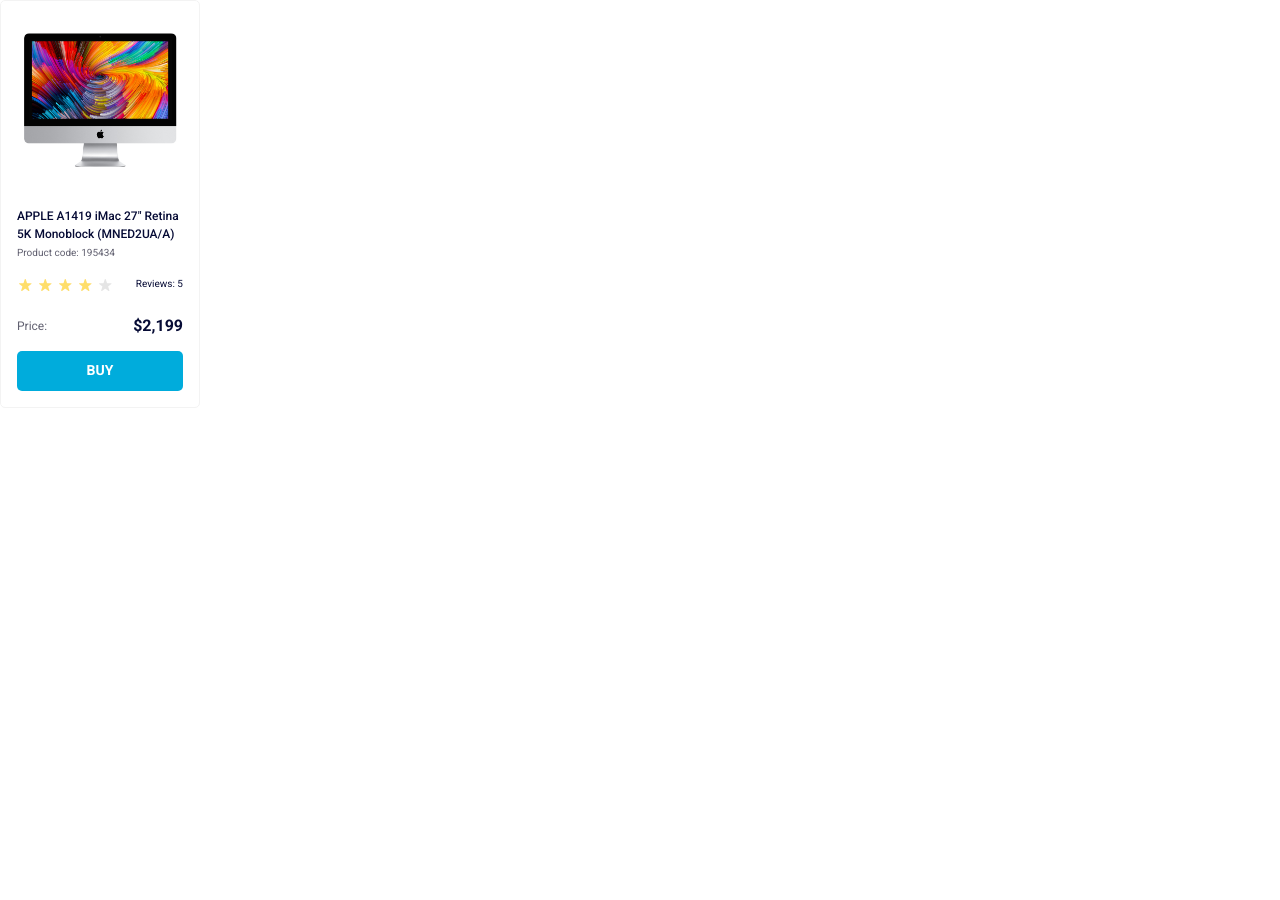
<file: index.html>
<!doctype html>
<html lang="en" class="page">
  <head>
    <meta charset="UTF-8">
    <meta name="viewport" content="width=device-width, initial-scale=1.0">
    <link href="https://fonts.googleapis.com/css2?family=Roboto:ital,wght@0,100..900;1,100..900&display=swap" rel="stylesheet">
    <title>Product cards</title>
    <link rel="stylesheet" href="/index.e378193d.css">
  </head>
  <body class="page__body">
    <article class="card" data-qa="card">
      <img class="card__img" src="/imac.d0e0225a.jpeg" alt="imac photo">
      <h1 class="card__title">
        APPLE A1419 iMac 27" Retina 5K Monoblock (MNED2UA/A)
      </h1>
      <p class="card__product-code">Product code: 195434</p>

      <div class="card__stars-container">
        <div class="card__stars">
          <div class="stars stars--4">
            <div class="stars__item"></div>
            <div class="stars__item"></div>
            <div class="stars__item"></div>
            <div class="stars__item"></div>
            <div class="stars__item"></div>
          </div>
        </div>
        <p class="card__reviews">Reviews: 5</p>
      </div>

      <div class="card__price">
        <div class="price">
          <div class="price__text">Price:</div>
          <div class="price__value">$2,199</div>
        </div>
      </div>

      <div class="card__link">
        <a class="link" href="#" data-qa="hover">
          Buy
        </a>
      </div>
    </article>
  <script src="/layout_product-cards.59712999.js"></script></body>
</html>
</file>
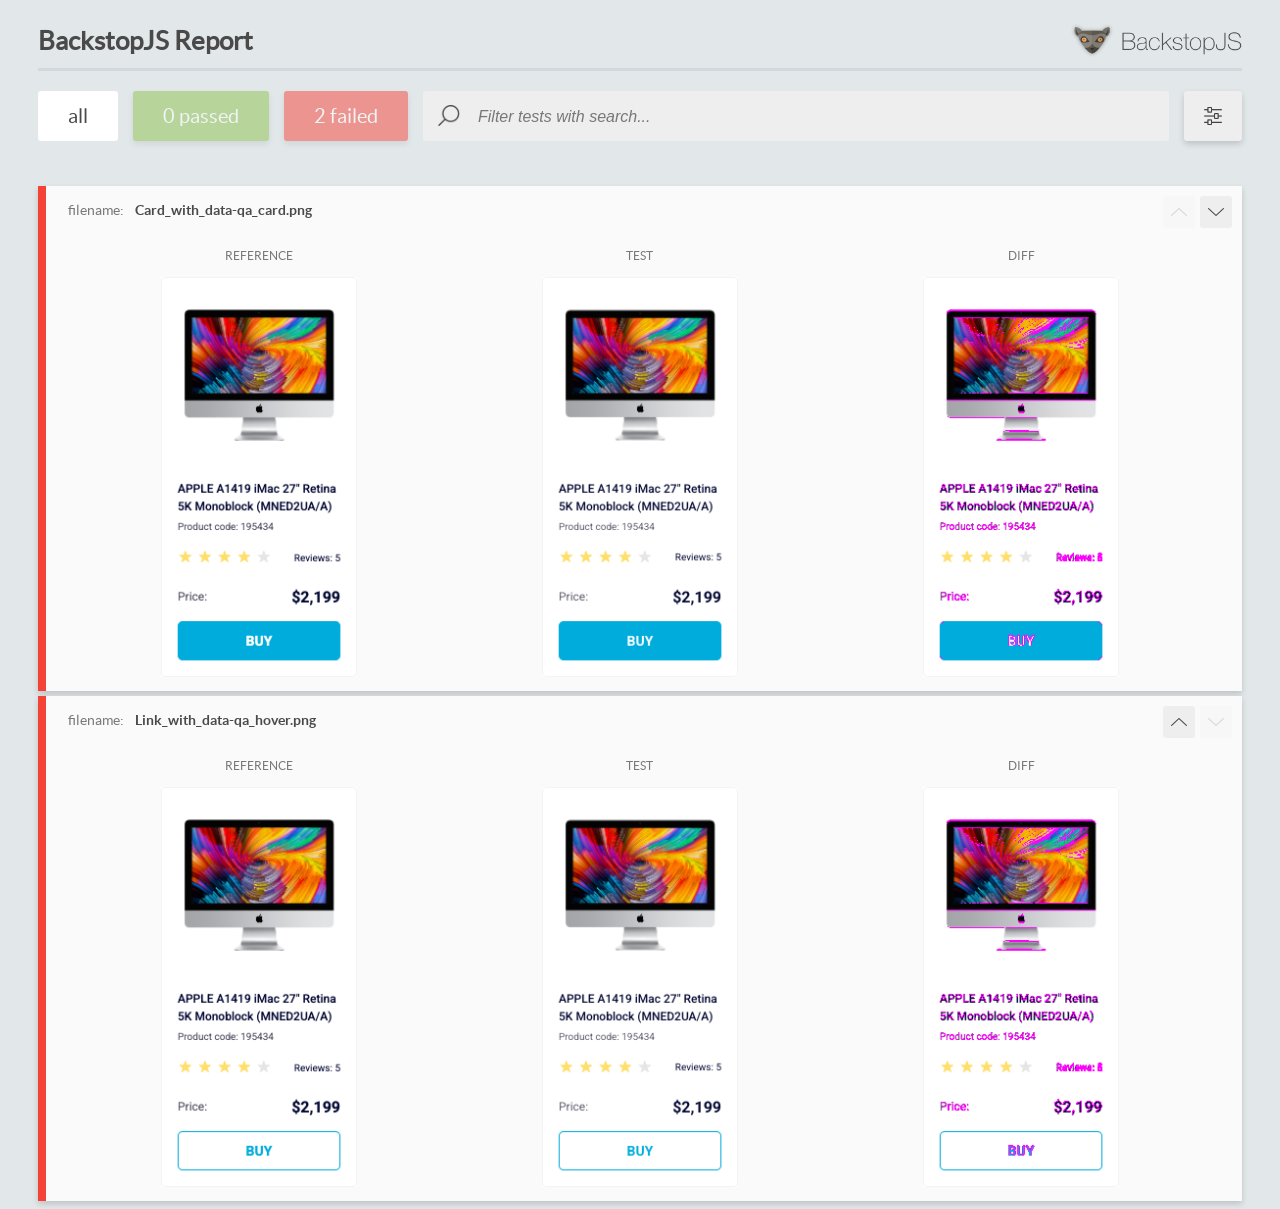
<file: report/html_report/index.html>
<!DOCTYPE html>
<html>
  <head>
    <meta charset="utf-8">
    <!-- Disable Cache -->
    <meta http-equiv="Cache-Control" content="no-cache, no-store, must-revalidate">
    <meta http-equiv="Pragma" content="no-cache">
    <meta http-equiv="Expires" content="0">

    <title>BackstopJS Report</title>

    <style>
      @font-face {
          font-family: 'latoregular';
          src: url('./assets/fonts/lato-regular-webfont.woff2') format('woff2'),
              url('./assets/fonts/lato-regular-webfont.woff') format('woff');
          font-weight: 400;
          font-style: normal;
      }
      @font-face {
          font-family: 'latobold';
          src: url('./assets/fonts/lato-bold-webfont.woff2') format('woff2'),
              url('./assets/fonts/lato-bold-webfont.woff') format('woff');
          font-weight: 700;
          font-style: normal;
      }

      .ReactModal__Body--open {
          overflow: hidden;
      }
      .ReactModal__Body--open .header {
        display: none;
      }

    </style>
  </head>
  <body style="background-color: #E2E7EA">
    <div id="root">

    </div>
    <script>
      function report (report) { // eslint-disable-line no-unused-vars
        window.tests = report;
      }
    </script>
    <script src="config.js"></script>
    <script src="index_bundle.js"></script>
  </body>
</html>
</file>
<file: index.e378193d.css>
*, :before, :after {
  box-sizing: border-box;
  -webkit-font-smoothing: antialiased;
  -moz-osx-font-smoothing: grayscale;
}

body {
  font-family: Roboto, sans-serif;
}

html, body, div, span, applet, object, iframe, h1, h2, h3, h4, h5, h6, p, blockquote, pre, a, abbr, acronym, address, big, cite, code, del, dfn, em, img, ins, kbd, q, s, samp, small, strike, strong, sub, sup, tt, var, b, u, i, center, dl, dt, dd, ol, ul, li, fieldset, form, label, legend, table, caption, tbody, tfoot, thead, tr, th, td, article, aside, canvas, details, embed, figure, figcaption, footer, header, hgroup, menu, nav, output, ruby, section, summary, time, mark, audio, video {
  vertical-align: baseline;
  border: 0;
  margin: 0;
  padding: 0;
  font-size: 100%;
}

article, aside, details, figcaption, figure, footer, header, hgroup, menu, nav, section {
  display: block;
}

ol, ul {
  list-style: none;
}

blockquote, q {
  quotes: none;
}

blockquote:before, blockquote:after, q:before, q:after {
  content: "";
  content: none;
}

table {
  border-collapse: collapse;
  border-spacing: 0;
}

.page__body {
  -webkit-font-smoothing: antialiased;
  -moz-osx-font-smoothing: grayscale;
  text-rendering: geometricprecision;
  font-family: Roboto, sans-serif;
  line-height: 1.2;
}

.card {
  box-sizing: border-box;
  background: #fff;
  border: 1px solid #f3f3f3;
  border-radius: 5px;
  flex-direction: column;
  max-width: 200px;
  height: 100%;
  padding: 32px 16px 16px;
  display: flex;
}

.card__img {
  object-fit: contain;
  width: 160px;
  height: 134px;
  margin: 0 auto 40px;
  display: block;
}

.card__title {
  color: #060b35;
  margin-bottom: 4px;
  font-family: Roboto, sans-serif;
  font-size: 12px;
  font-weight: 500;
  line-height: 18px;
}

.card__product-code {
  color: #616070;
  margin-bottom: 16px;
  font-family: Roboto, sans-serif;
  font-size: 10px;
  line-height: 14px;
}

.card__stars-container {
  justify-content: space-between;
  align-items: center;
  margin-bottom: 24px;
  display: flex;
}

.card__reviews {
  color: #060b35;
  font-family: Roboto, sans-serif;
  font-size: 10px;
  line-height: 14px;
}

.card__price {
  margin-bottom: 16px;
}

.card__link {
  margin-top: auto;
}

.stars {
  display: flex;
}

.stars__item {
  background-image: url("star.fa806e3c.svg");
  background-position: center;
  background-repeat: no-repeat;
  width: 16px;
  height: 16px;
  margin-right: 4px;
}

.stars--1 .stars__item:nth-child(-n+1), .stars--2 .stars__item:nth-child(-n+2), .stars--3 .stars__item:nth-child(-n+3), .stars--4 .stars__item:nth-child(-n+4), .stars--5 .stars__item:nth-child(-n+5) {
  background-image: url("star-active.2be54011.svg");
}

.price {
  justify-content: space-between;
  align-items: center;
  display: flex;
}

.price__text {
  color: #616070;
  font-family: Roboto, sans-serif;
  font-size: 12px;
  font-style: normal;
  font-weight: 400;
  line-height: 18px;
}

.price__value {
  color: #060b35;
  font-family: Roboto, sans-serif;
  font-size: 16px;
  font-style: normal;
  font-weight: 700;
  line-height: 18px;
}

.link {
  box-sizing: border-box;
  text-align: center;
  text-transform: uppercase;
  color: #fff;
  background-color: #00acdc;
  border-radius: 5px;
  justify-content: center;
  align-items: center;
  width: 100%;
  height: 40px;
  font-family: Roboto, sans-serif;
  font-size: 14px;
  font-style: normal;
  font-weight: 700;
  line-height: 16px;
  text-decoration: none;
  display: flex;
}

.link:hover {
  color: #00acdc;
  background-color: #fff;
  border: 1px solid #00acdc;
}
/*# sourceMappingURL=index.e378193d.css.map */
</file>
